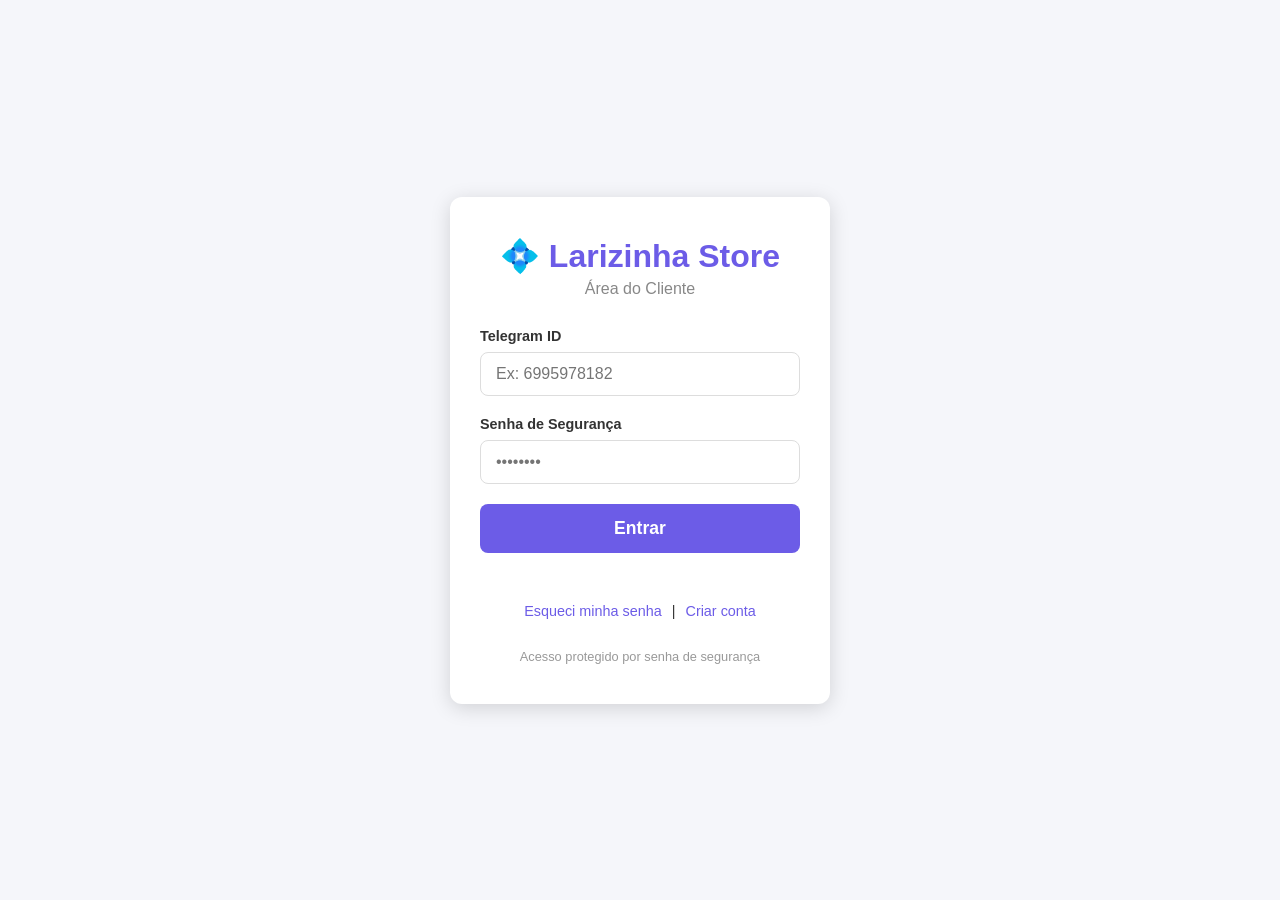
<file: index.html>
<!DOCTYPE html>
<html lang="pt-BR">
<head>
  <meta charset="UTF-8">
  <meta name="viewport" content="width=device-width, initial-scale=1.0">
  <title>Login - Larizinha Store</title>
  <link rel="stylesheet" href="style.css">
</head>
<body class="login-page">
  <div class="login-container">
    <div class="login-box">
      <div class="logo">
        <h1>💠 Larizinha Store</h1>
        <p>Área do Cliente</p>
      </div>
      <form id="loginForm">
        <div class="form-group">
          <label for="telegram_id">Telegram ID</label>
          <input type="text" id="telegram_id" placeholder="Ex: 6995978182" required>
        </div>
        <div class="form-group">
          <label for="password">Senha de Segurança</label>
          <input type="password" id="password" placeholder="••••••••" required>
        </div>
        <button type="submit" class="btn-primary">Entrar</button>
        <div class="error-message" id="errorMessage"></div>
      </form>
      <div class="links">
        <a href="#" id="forgotPassword">Esqueci minha senha</a>
        <span>|</span>
        <a href="#" id="createAccount">Criar conta</a>
      </div>
      <p class="footer-text">Acesso protegido por senha de segurança</p>
    </div>
  </div>
  <script src="login.js"></script>
</body>
</html>
</file>
<file: style.css>
/* ============================================
   LARIZINHA STORE - ESTILO GLOBAL
   ============================================ */

:root {
  --primary-color: #6c5ce7;
  --primary-hover: #5a4bd1;
  --secondary-color: #00b894;
  --danger-color: #e74c3c;
  --background-dark: #1e1e2f;
  --background-light: #f5f6fa;
  --card-dark: #2d2d44;
  --card-light: #ffffff;
  --text-dark: #333;
  --text-light: #f1f1f1;
  --border-radius: 12px;
  --box-shadow: 0 4px 20px rgba(0, 0, 0, 0.15);
  --transition: 0.3s ease;
}

* {
  margin: 0;
  padding: 0;
  box-sizing: border-box;
}

body {
  font-family: 'Segoe UI', Tahoma, Geneva, Verdana, sans-serif;
  background: var(--background-light);
  color: var(--text-dark);
  min-height: 100vh;
  display: flex;
  align-items: center;
  justify-content: center;
  transition: background 0.3s, color 0.3s;
}

/* Tema escuro (pode ser ativado depois) */
body.dark-theme {
  background: var(--background-dark);
  color: var(--text-light);
}

.login-container {
  width: 100%;
  max-width: 420px;
  padding: 20px;
}

.login-box {
  background: var(--card-light);
  border-radius: var(--border-radius);
  box-shadow: var(--box-shadow);
  padding: 40px 30px;
  text-align: center;
  transition: background 0.3s;
}

body.dark-theme .login-box {
  background: var(--card-dark);
}

.logo h1 {
  font-size: 2em;
  color: var(--primary-color);
  margin-bottom: 5px;
}

.logo p {
  color: #888;
  margin-bottom: 30px;
}

.form-group {
  margin-bottom: 20px;
  text-align: left;
}

.form-group label {
  display: block;
  margin-bottom: 8px;
  font-weight: 600;
  font-size: 0.9em;
}

.form-group input {
  width: 100%;
  padding: 12px 15px;
  border: 1px solid #ddd;
  border-radius: 8px;
  font-size: 1em;
  transition: border 0.3s;
}

body.dark-theme .form-group input {
  background: #3a3a55;
  border-color: #555;
  color: #fff;
}

.form-group input:focus {
  outline: none;
  border-color: var(--primary-color);
}

.btn-primary {
  width: 100%;
  padding: 14px;
  background: var(--primary-color);
  color: #fff;
  border: none;
  border-radius: 8px;
  font-size: 1.1em;
  font-weight: bold;
  cursor: pointer;
  transition: background var(--transition);
}

.btn-primary:hover {
  background: var(--primary-hover);
}

.error-message {
  color: var(--danger-color);
  margin-top: 10px;
  min-height: 20px;
  font-size: 0.9em;
}

.links {
  margin-top: 20px;
  display: flex;
  justify-content: center;
  gap: 10px;
  font-size: 0.9em;
}

.links a {
  color: var(--primary-color);
  text-decoration: none;
}

.links a:hover {
  text-decoration: underline;
}

.footer-text {
  margin-top: 30px;
  font-size: 0.8em;
  color: #999;
}
</file>
